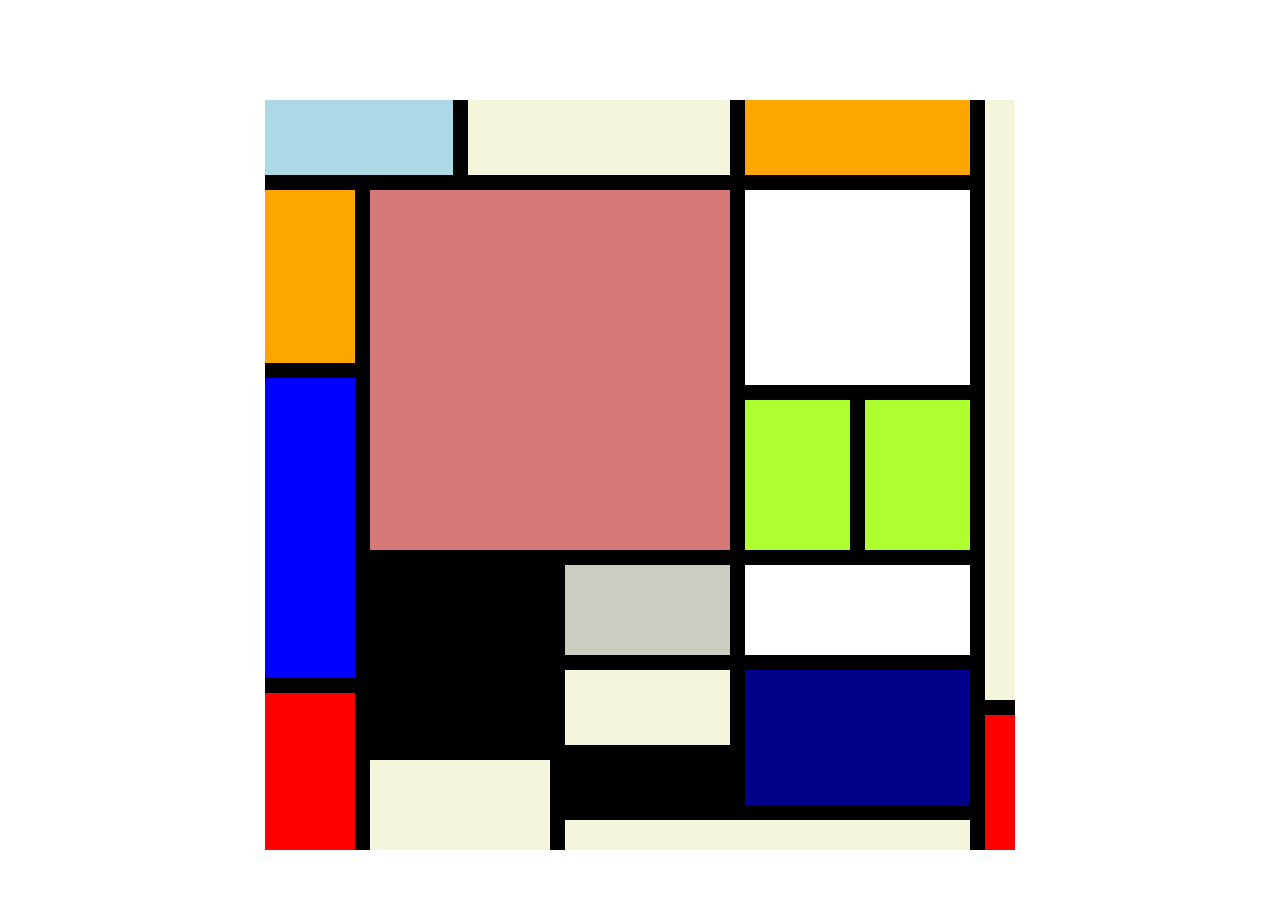
<file: Week_4/index.html>
<!DOCTYPE html>
<html lang="en">
<head>
    <meta charset="UTF-8">
    <meta name="viewport" content="width=device-width, initial-scale=1.0">
    <link rel="stylesheet" href="style.css">
    <title>Document</title>
</head>
<body>
    <div class="container">
        <div></div>
        <div></div>
        <div></div>
        <div></div>
        <div></div>
        <div></div>
        <div></div>
        <div></div>
        <div></div>
        <div></div>
        <div></div>
        <div></div>
        <div></div>
        <div></div>
        <div></div>
        <div></div>
        <div></div>
        <div></div>
        <div></div>
        <div></div>
    </div>
</body>
</html>
</file>
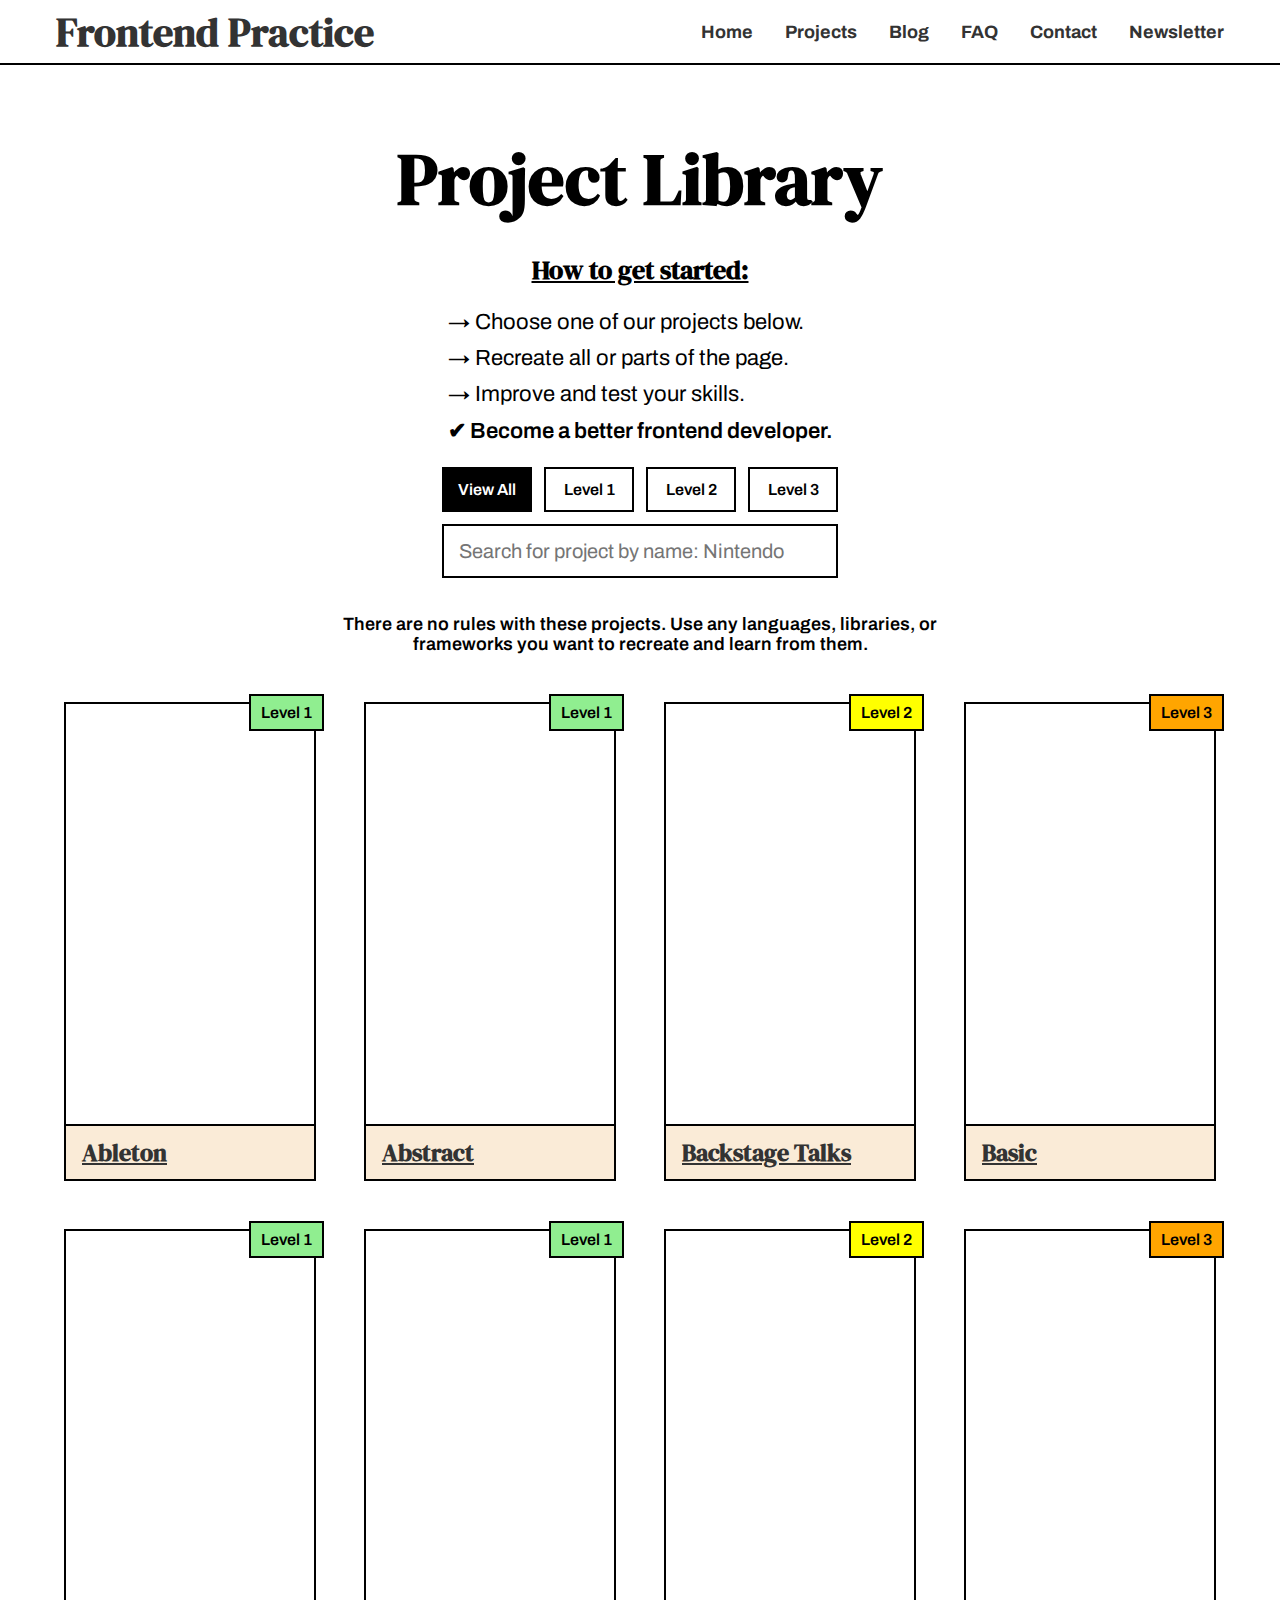
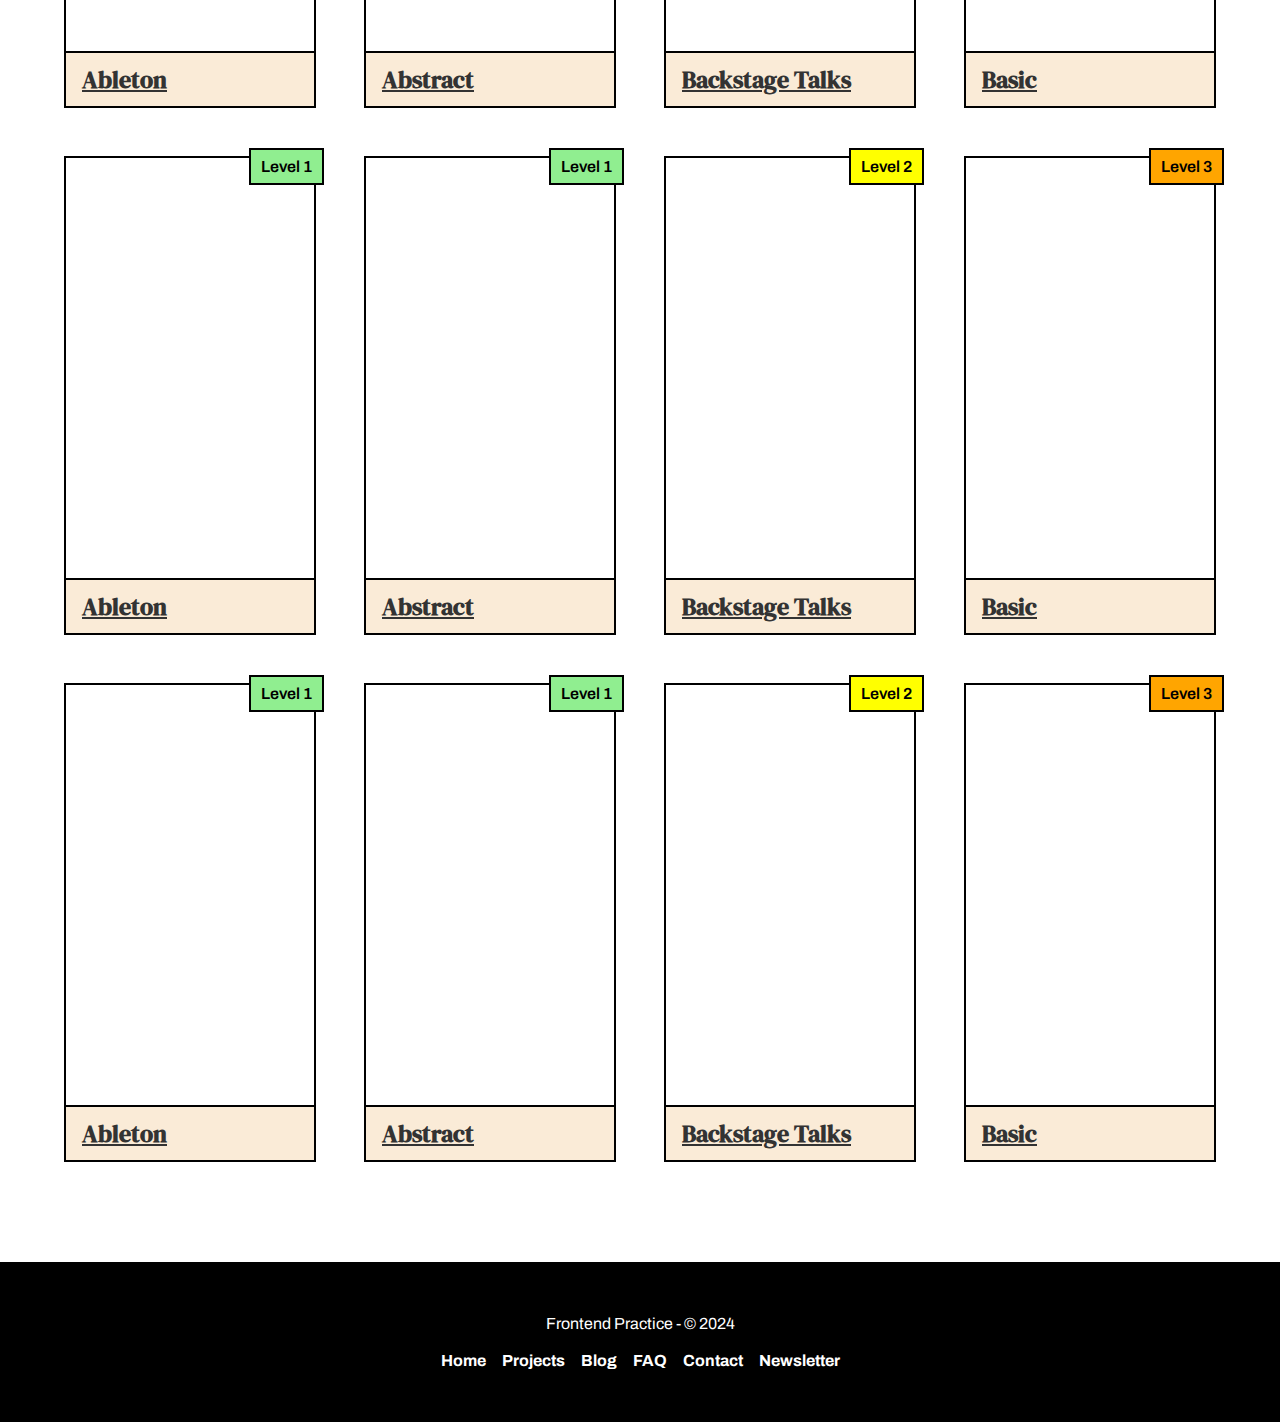
<file: Week_5/index.html>
<!DOCTYPE html>
<html lang="en">
<head>
    <meta charset="UTF-8">
    <meta name="viewport" content="width=device-width, initial-scale=1.0">
    <link rel="stylesheet" href="style.css">
    <title>Document</title>
</head>
<body>
    <header>
        <nav>
            <div class="logo">
                <h1>Frontend Practice</h1>
            </div>
            <ul>
                <li><a href="">Home</a></li>
                <li><a href="">Projects</a></li>
                <li><a href="">Blog</a></li>
                <li><a href="">FAQ</a></li>
                <li><a href="">Contact</a></li>
                <li><a href="">Newsletter</a></li>
            </ul>
        </nav>
    </header>
    <main>
        <section class="main-header">
            <h1>Project Library</h1>
            <div class="main-header-steps">
                <h2>How to get started:</h2>
                <p>→  Choose one of our projects below.</p>
                <p>→  Recreate all or parts of the page.</p>
                <p>→  Improve and test your skills.</p>
                <p>✔   Become a better frontend developer.</p>
            </div>
            <div class="main-header-filter">
                <button>View All</button>
                <button>Level 1</button>
                <button>Level 2</button>
                <button>Level 3</button>
                <input type="text" placeholder="Search for project by name: Nintendo">
            </div>
            <p>There are no rules with these projects. Use any languages, libraries, or frameworks you want to recreate and learn from them.</p>
        </section>
        <div class="main-body">
            <div class="project-card">
                <p class="level-tag" style="background-color: lightgreen;">Level 1</p>
                <div class="project-card-image" style="background-image: url('https://www.frontendpractice.com/_next/image?url=%2Fcard%2FC1-Ableton.jpg&w=640&q=100');">

                </div>
                <div class="project-card-title">
                    <p>Ableton</p>
                </div>
            </div>
            <div class="project-card">
                <p class="level-tag" style="background-color: lightgreen;">Level 1</p>
                <div class="project-card-image" style="background-image: url('https://www.frontendpractice.com/_next/image?url=%2Fcard%2FC2-abstract.png&w=640&q=100');">

                </div>
                <div class="project-card-title">
                    <p>Abstract</p>
                </div>
            </div>
            <div class="project-card">
                <p class="level-tag" style="background-color: yellow;">Level 2</p>
                <div class="project-card-image" style="background-image: url('https://www.frontendpractice.com/_next/image?url=%2Fcard%2FC1-Backstage-Talks.png&w=640&q=100');">

                </div>
                <div class="project-card-title">
                    <p>Backstage Talks</p>
                </div>
            </div>
            <div class="project-card">
                <p class="level-tag" style="background-color: orange;">Level 3</p>
                <div class="project-card-image" style="background-image: url('https://www.frontendpractice.com/_next/image?url=%2Fcard%2FC2-basic.png&w=640&q=100');">

                </div>
                <div class="project-card-title">
                    <p>Basic</p>
                </div>
            </div>
            <div class="project-card">
                <p class="level-tag" style="background-color: lightgreen;">Level 1</p>
                <div class="project-card-image" style="background-image: url('https://www.frontendpractice.com/_next/image?url=%2Fcard%2FC1-Ableton.jpg&w=640&q=100');">

                </div>
                <div class="project-card-title">
                    <p>Ableton</p>
                </div>
            </div>
            <div class="project-card">
                <p class="level-tag" style="background-color: lightgreen;">Level 1</p>
                <div class="project-card-image" style="background-image: url('https://www.frontendpractice.com/_next/image?url=%2Fcard%2FC2-abstract.png&w=640&q=100');">

                </div>
                <div class="project-card-title">
                    <p>Abstract</p>
                </div>
            </div>
            <div class="project-card">
                <p class="level-tag" style="background-color: yellow;">Level 2</p>
                <div class="project-card-image" style="background-image: url('https://www.frontendpractice.com/_next/image?url=%2Fcard%2FC1-Backstage-Talks.png&w=640&q=100');">

                </div>
                <div class="project-card-title">
                    <p>Backstage Talks</p>
                </div>
            </div>
            <div class="project-card">
                <p class="level-tag" style="background-color: orange;">Level 3</p>
                <div class="project-card-image" style="background-image: url('https://www.frontendpractice.com/_next/image?url=%2Fcard%2FC2-basic.png&w=640&q=100');">

                </div>
                <div class="project-card-title">
                    <p>Basic</p>
                </div>
            </div>
            <div class="project-card">
                <p class="level-tag" style="background-color: lightgreen;">Level 1</p>
                <div class="project-card-image" style="background-image: url('https://www.frontendpractice.com/_next/image?url=%2Fcard%2FC1-Ableton.jpg&w=640&q=100');">

                </div>
                <div class="project-card-title">
                    <p>Ableton</p>
                </div>
            </div>
            <div class="project-card">
                <p class="level-tag" style="background-color: lightgreen;">Level 1</p>
                <div class="project-card-image" style="background-image: url('https://www.frontendpractice.com/_next/image?url=%2Fcard%2FC2-abstract.png&w=640&q=100');">

                </div>
                <div class="project-card-title">
                    <p>Abstract</p>
                </div>
            </div>
            <div class="project-card">
                <p class="level-tag" style="background-color: yellow;">Level 2</p>
                <div class="project-card-image" style="background-image: url('https://www.frontendpractice.com/_next/image?url=%2Fcard%2FC1-Backstage-Talks.png&w=640&q=100');">

                </div>
                <div class="project-card-title">
                    <p>Backstage Talks</p>
                </div>
            </div>
            <div class="project-card">
                <p class="level-tag" style="background-color: orange;">Level 3</p>
                <div class="project-card-image" style="background-image: url('https://www.frontendpractice.com/_next/image?url=%2Fcard%2FC2-basic.png&w=640&q=100');">

                </div>
                <div class="project-card-title">
                    <p>Basic</p>
                </div>
            </div>
            <div class="project-card">
                <p class="level-tag" style="background-color: lightgreen;">Level 1</p>
                <div class="project-card-image" style="background-image: url('https://www.frontendpractice.com/_next/image?url=%2Fcard%2FC1-Ableton.jpg&w=640&q=100');">

                </div>
                <div class="project-card-title">
                    <p>Ableton</p>
                </div>
            </div>
            <div class="project-card">
                <p class="level-tag" style="background-color: lightgreen;">Level 1</p>
                <div class="project-card-image" style="background-image: url('https://www.frontendpractice.com/_next/image?url=%2Fcard%2FC2-abstract.png&w=640&q=100');">

                </div>
                <div class="project-card-title">
                    <p>Abstract</p>
                </div>
            </div>
            <div class="project-card">
                <p class="level-tag" style="background-color: yellow;">Level 2</p>
                <div class="project-card-image" style="background-image: url('https://www.frontendpractice.com/_next/image?url=%2Fcard%2FC1-Backstage-Talks.png&w=640&q=100');">

                </div>
                <div class="project-card-title">
                    <p>Backstage Talks</p>
                </div>
            </div>
            <div class="project-card">
                <p class="level-tag" style="background-color: orange;">Level 3</p>
                <div class="project-card-image" style="background-image: url('https://www.frontendpractice.com/_next/image?url=%2Fcard%2FC2-basic.png&w=640&q=100');">

                </div>
                <div class="project-card-title">
                    <p>Basic</p>
                </div>
            </div>
        </div>
    </main>
    <footer>
        <div class="footer-container">
            <h2>Frontend Practice - © 2024</h2>
            <ul>
                <li><a href="">Home</a></li>
                <li><a href="">Projects</a></li>
                <li><a href="">Blog</a></li>
                <li><a href="">FAQ</a></li>
                <li><a href="">Contact</a></li>
                <li><a href="">Newsletter</a></li>
            </ul>
        </div>
    </footer>
</body>
</html>
</file>
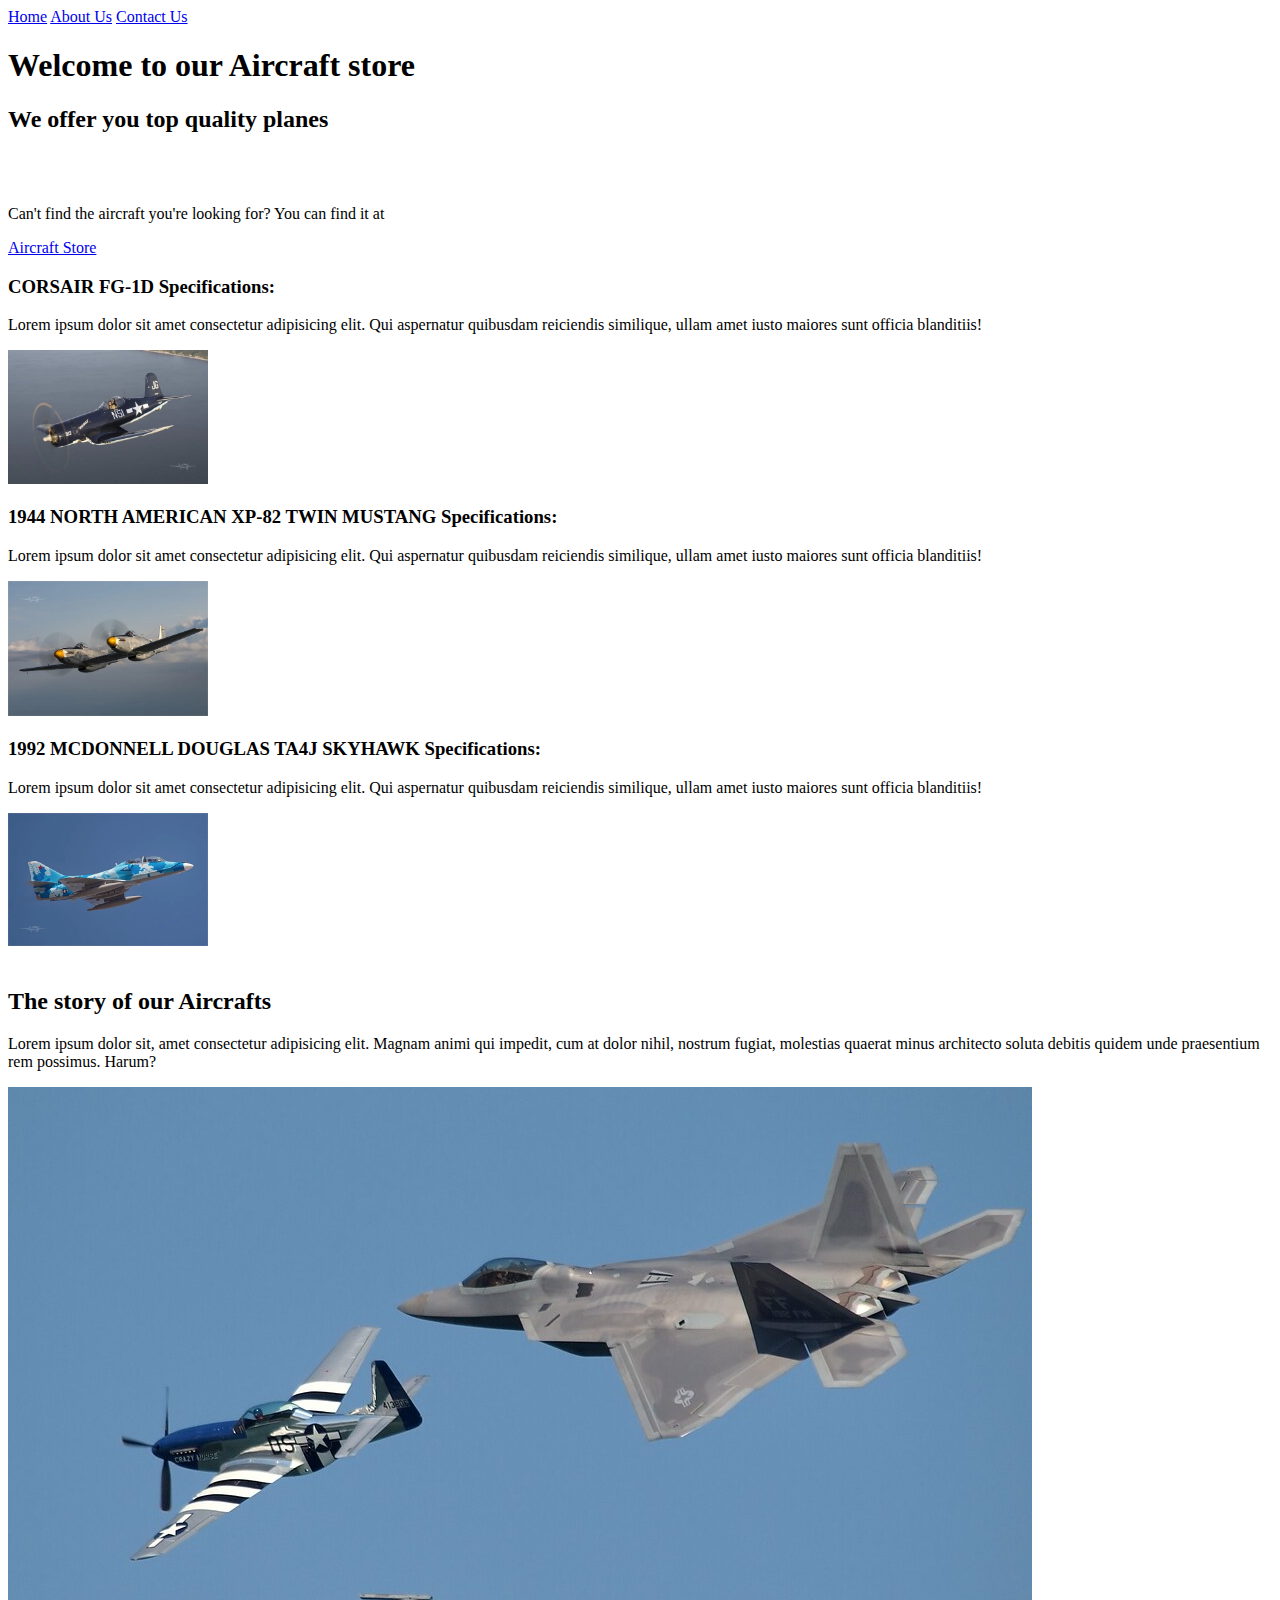
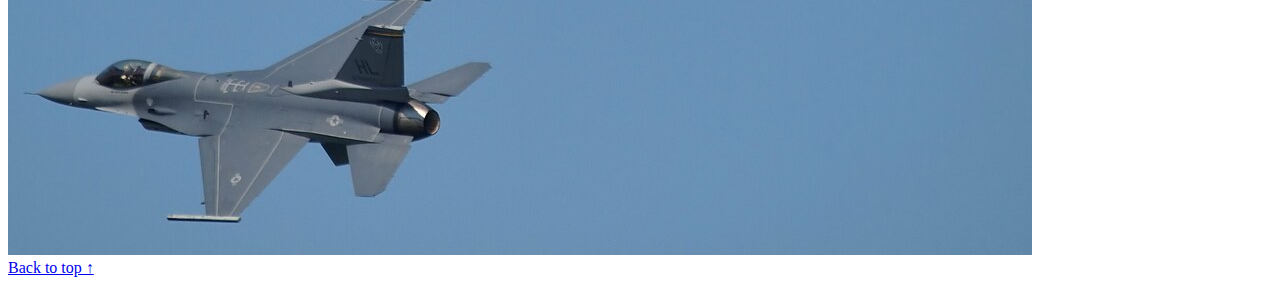
<file: Week_1/Homework2/index.html>
<!DOCTYPE html>
<html lang="en">
<head>
    <meta charset="UTF-8">
    <meta name="viewport" content="width=device-width, initial-scale=1.0">
    <title>Homework 2</title>
</head>
<body>
    <a href="#">Home</a>
    <a href="aboutPage/about.html">About Us</a>
    <a href="contactPage/contact.html">Contact Us</a>

    <h1 id="main-title">Welcome to our Aircraft store</h1>
    <h2>We offer you top quality planes</h2>

    <br> <!--  When i autocomplete the break tag it doesn't put the '/' <br/> -->
    <br>

    <p>Can't find the aircraft you're looking for? You can find it at</p>
    <a href="https://www.platinumfightersales.com/inventory/?/listings/for-sale/aircraft/13?AccountCRMID=7191575&settingscrmid=7191575&dlr=1" target="_blank">Aircraft Store</a>

    <br>

    <h3>CORSAIR FG-1D Specifications:</h3>
    <p>Lorem ipsum dolor sit amet consectetur adipisicing elit. Qui aspernatur quibusdam reiciendis similique, ullam amet iusto maiores sunt officia blanditiis!</p>
    <a target="_blank" href="https://www.platinumfightersales.com/inventory/?/listing/for-sale/237374531/corsair-fg-1d-piston-military-aircraft?dlr=1&accountcrmid=7191575&settingscrmid=7191575">
        <img width="200" src="images/aircraft1.webp" alt="CORSAIR FG-1D image">
    </a>

    <br>

    <h3>1944 NORTH AMERICAN XP-82 TWIN MUSTANG Specifications:</h3>
    <p>Lorem ipsum dolor sit amet consectetur adipisicing elit. Qui aspernatur quibusdam reiciendis similique, ullam amet iusto maiores sunt officia blanditiis!</p>
    <a target="_blank" href="https://www.platinumfightersales.com/inventory/?/listing/for-sale/236934031/1944-north-american-xp-82-twin-mustang-piston-military-aircraft?dlr=1&accountcrmid=7191575&settingscrmid=7191575">
        <img width="200" src="images/aircraft2.webp" alt="1944 NORTH AMERICAN XP-82 TWIN MUSTANG image">
    </a>

    <br>

    <h3>1992 MCDONNELL DOUGLAS TA4J SKYHAWK Specifications:</h3>
    <p>Lorem ipsum dolor sit amet consectetur adipisicing elit. Qui aspernatur quibusdam reiciendis similique, ullam amet iusto maiores sunt officia blanditiis!</p>
    <a target="_blank" href="https://www.platinumfightersales.com/inventory/?/listing/for-sale/211069917/1992-mcdonnell-douglas-ta4j-skyhawk-turbine-military-aircraft?dlr=1&accountcrmid=7191575&settingscrmid=7191575">
        <img width="200" src="images/aircraft3.webp" alt="1992 MCDONNELL DOUGLAS TA4J SKYHAWK image">
    </a>

    <br>
    <br>

    <h2>The story of our Aircrafts</h2>
    <p>Lorem ipsum dolor sit, amet consectetur adipisicing elit. Magnam animi qui impedit, cum at dolor nihil, nostrum fugiat, molestias quaerat minus architecto soluta debitis quidem unde praesentium rem possimus. Harum?</p>


    <img src="images/image-map.jpg" usemap="#image-map">

    <map name="image-map">
        <area target="_blank" alt="F-22" title="F-22" href="https://www.lockheedmartin.com/en-us/products/f-22.html" coords="390,219,450,196,481,173,540,175,580,180,672,167,815,113,832,58,872,56,883,88,902,82,924,78,931,92,907,144,911,153,978,123,1014,125,1005,150,930,191,902,195,908,215,881,228,899,264,853,298,819,298,803,272,678,349,642,356,601,266,570,265,526,254,512,243,416,233" shape="poly">
        <area target="_blank" alt="P-51" title="P-51" href="https://en.wikipedia.org/wiki/North_American_P-51_Mustang" coords="145,367,157,350,231,331,241,320,281,312,341,245,370,240,330,326,340,325,362,316,365,277,373,276,393,296,408,289,418,289,403,312,410,332,364,352,349,370,329,368,301,388,275,389,157,467,125,471,210,383,169,377" shape="poly">
        <area target="_blank" alt="F-16" title="F-16" href="https://www.lockheedmartin.com/en-us/products/f-16.html" coords="23,607,86,590,102,576,133,574,197,587,248,584,387,513,418,513,393,541,395,596,457,575,478,575,428,618,429,629,422,646,401,655,374,705,341,709,337,674,328,678,313,652,302,653,231,726,197,725,193,653,137,643,131,628" shape="poly">
    </map>

    <br>
    <a href="#main-title">Back to top &uarr;</a>
</body>
</html>
</file>
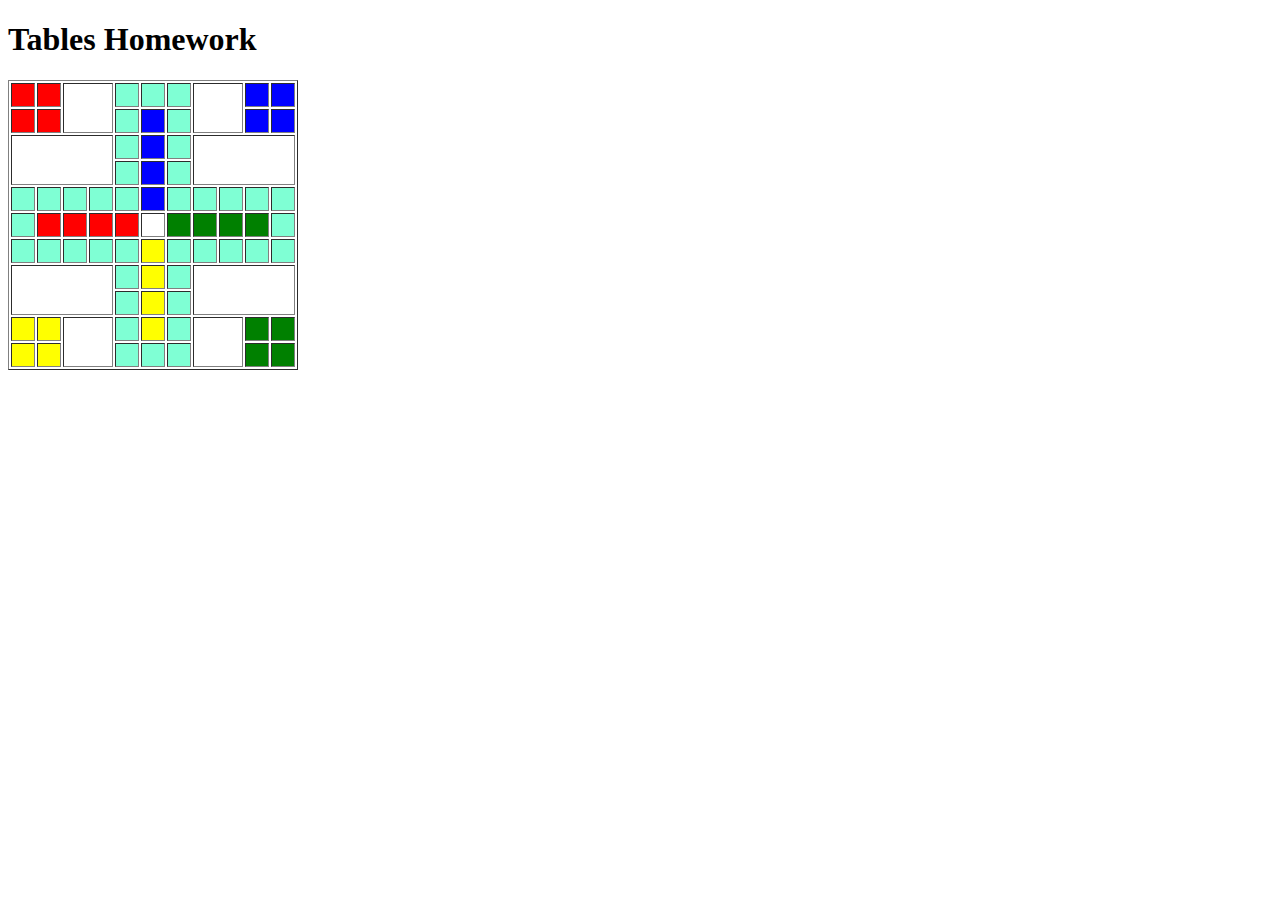
<file: Week_2/Homework1/index.html>
<!DOCTYPE html>
<html lang="en">
<head>
    <meta charset="UTF-8">
    <meta name="viewport" content="width=device-width, initial-scale=1.0">
    <title>Document</title>
    <style>
        td {
            width: 20px;
            height: 20px;
        }
        .red {
            background-color: red;
        }
        .blue {
            background-color: blue;
        }
        .yellow {
            background-color: yellow;
        }
        .green {
            background-color: green;
        }
        .lightBlue {
            background-color: aquamarine;
        }
    </style>
</head>
<body>
    <h1>Tables Homework</h1>
    <table border="1">
        <tbody>
            <tr>
                <td class="red"></td>
                <td class="red"></td>
                <td rowspan="2" colspan="2"></td>
                <td class="lightBlue"></td>
                <td class="lightBlue"></td>
                <td class="lightBlue"></td>
                <td rowspan="2" colspan="2"></td>
                <td class="blue"></td>
                <td class="blue"></td>
            </tr>
            <tr>
                <td class="red"></td>
                <td class="red"></td>
                <td class="lightBlue" ></td>
                <td class="blue"></td>
                <td class="lightBlue"></td>
                <td class="blue"></td>
                <td class="blue"></td>
            </tr>
            <tr>
                <td rowspan="2" colspan="4"></td>
                <td class="lightBlue"></td>
                <td class="blue"></td>
                <td class="lightBlue"></td>
                <td rowspan="2" colspan="4"></td>
            </tr>
            <tr>
                <td class="lightBlue"></td>
                <td class="blue"></td>
                <td class="lightBlue"></td>
            </tr>
            <tr>
                <td class="lightBlue"></td>
                <td class="lightBlue"></td>
                <td class="lightBlue"></td>
                <td class="lightBlue"></td>
                <td class="lightBlue"></td>
                <td class="blue"></td>
                <td class="lightBlue"></td>
                <td class="lightBlue"></td>
                <td class="lightBlue"></td>
                <td class="lightBlue"></td>
                <td class="lightBlue"></td>
            </tr>
            <tr>
                <td class="lightBlue"></td>
                <td class="red"></td>
                <td class="red"></td>
                <td class="red"></td>
                <td class="red"></td>
                <td></td>
                <td class="green"></td>
                <td class="green"></td>
                <td class="green"></td>
                <td class="green"></td>
                <td class="lightBlue"></td>
            </tr>
            <tr>
                <td class="lightBlue"></td>
                <td class="lightBlue"></td>
                <td class="lightBlue"></td>
                <td class="lightBlue"></td>
                <td class="lightBlue"></td>
                <td class="yellow"></td>
                <td class="lightBlue"></td>
                <td class="lightBlue"></td>
                <td class="lightBlue"></td>
                <td class="lightBlue"></td>
                <td class="lightBlue"></td>
            </tr>
            <tr>
                <td colspan="4" rowspan="2"></td>
                <td class="lightBlue"></td>
                <td class="yellow"></td>
                <td class="lightBlue"></td>
                <td colspan="4" rowspan="2"></td>
            </tr>
            <tr>
                <td class="lightBlue"></td>
                <td class="yellow"></td>
                <td class="lightBlue"></td>
            </tr>
            <tr>
                <td class="yellow"></td>
                <td class="yellow"></td>
                <td colspan="2" rowspan="2"></td>
                <td class="lightBlue"></td>
                <td class="yellow"></td>
                <td class="lightBlue"></td>
                <td colspan="2" rowspan="2"></td>
                <td class="green"></td>
                <td class="green"></td>
            </tr>
            <tr>
                <td class="yellow"></td>
                <td class="yellow"></td>
                <td class="lightBlue"></td>
                <td class="lightBlue"></td>
                <td class="lightBlue"></td>
                <td class="green"></td>
                <td class="green"></td>
            </tr>
        </tbody>
    </table>
</body>
</html>
</file>
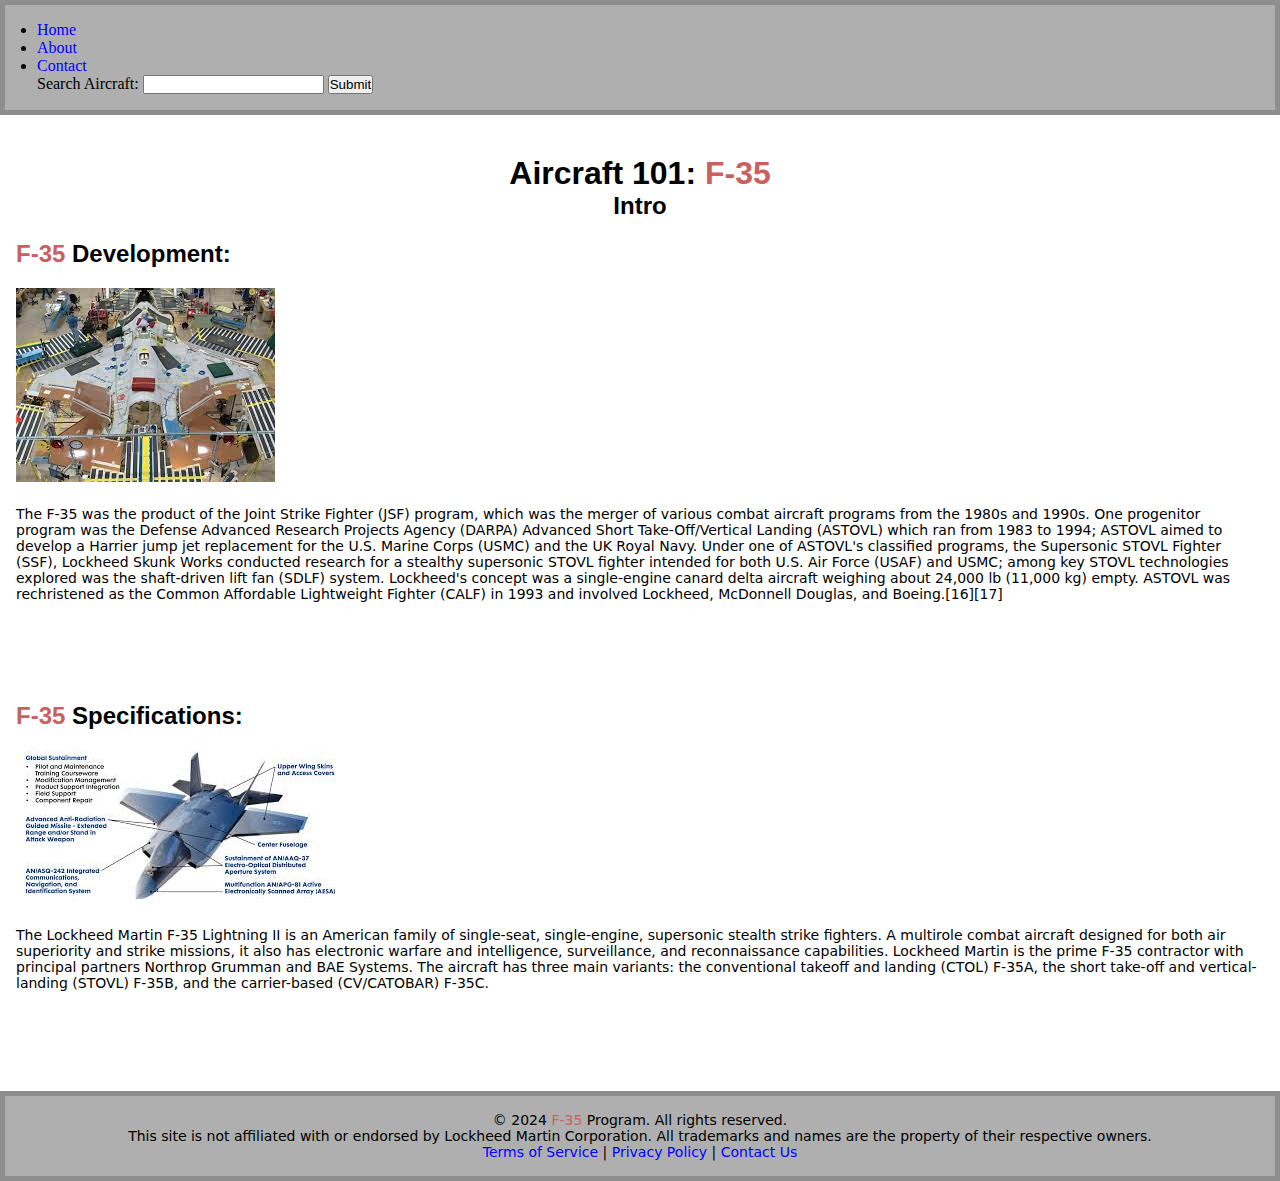
<file: Week_3/Homework1/index.html>
<!DOCTYPE html>
<html lang="en">
<head>
    <meta charset="UTF-8">
    <meta name="viewport" content="width=device-width, initial-scale=1.0">
    <link rel="stylesheet" href="style.css">
    <title>Homework 1 - Week 3</title>
</head>
<body>
    <header>
        <nav>
            <ul>
                <li><a href="#">Home</a></li>
                <li><a href="./about.html">About</a></li>
                <li><a href="./contact.html">Contact</a></li>
            </ul>
        </nav>
        <div class="search-input">
            <label for="aircraft-search">Search Aircraft: </label>
            <input type="text" name="aircraft-search" id="aircraft-search">
            <button>Submit</button>
        </div>
    </header>
    <main>
        <div class="home-header">
            <h1>Aircraft 101: <span class="f-35-color">F-35</span></h1>
        <h2>Intro</h2>
        </div>
        <section class="aircraft-development">
            <h2><span class="f-35-color">F-35</span> Development:</h2>
            <a target="_blank" href="https://en.wikipedia.org/wiki/Lockheed_Martin_F-35_Lightning_II#Development">
                <img src="./assets/f35-development.jpg" alt="f-35 image">
            </a>
            <p>The F-35 was the product of the Joint Strike Fighter (JSF) program, which was the merger of various combat aircraft programs from the 1980s and 1990s. One progenitor program was the Defense Advanced Research Projects Agency (DARPA) Advanced Short Take-Off/Vertical Landing (ASTOVL) which ran from 1983 to 1994; ASTOVL aimed to develop a Harrier jump jet replacement for the U.S. Marine Corps (USMC) and the UK Royal Navy. Under one of ASTOVL's classified programs, the Supersonic STOVL Fighter (SSF), Lockheed Skunk Works conducted research for a stealthy supersonic STOVL fighter intended for both U.S. Air Force (USAF) and USMC; among key STOVL technologies explored was the shaft-driven lift fan (SDLF) system. Lockheed's concept was a single-engine canard delta aircraft weighing about 24,000 lb (11,000 kg) empty. ASTOVL was rechristened as the Common Affordable Lightweight Fighter (CALF) in 1993 and involved Lockheed, McDonnell Douglas, and Boeing.[16][17]</p>
        </section>
        <section class="aircraft-specs">
            <h2><span class="f-35-color">F-35</span> Specifications:</h2>
            <a target="_blank" href="https://en.wikipedia.org/wiki/Lockheed_Martin_F-35_Lightning_II#Specifications_(F-35A)">
                <img src="./assets/f35-specs.jpg" alt="f-35 image">
            </a>
            <p>The Lockheed Martin F-35 Lightning II is an American family of single-seat, single-engine, supersonic stealth strike fighters. A multirole combat aircraft designed for both air superiority and strike missions, it also has electronic warfare and intelligence, surveillance, and reconnaissance capabilities. Lockheed Martin is the prime F-35 contractor with principal partners Northrop Grumman and BAE Systems. The aircraft has three main variants: the conventional takeoff and landing (CTOL) F-35A, the short take-off and vertical-landing (STOVL) F-35B, and the carrier-based (CV/CATOBAR) F-35C.</p>
        </section>
    </main>
    <footer>
        <p>© 2024 <span class="f-35-color">F-35</span> Program. All rights reserved.</p>
        <p>
          This site is not affiliated with or endorsed by Lockheed Martin Corporation. All trademarks and names are the property of their respective owners.
        </p>
        <p>
          <a href="#">Terms of Service</a> | 
          <a href="#">Privacy Policy</a> | 
          <a href="/contact">Contact Us</a>
        </p>
    </footer>
</body>
</html>
</file>
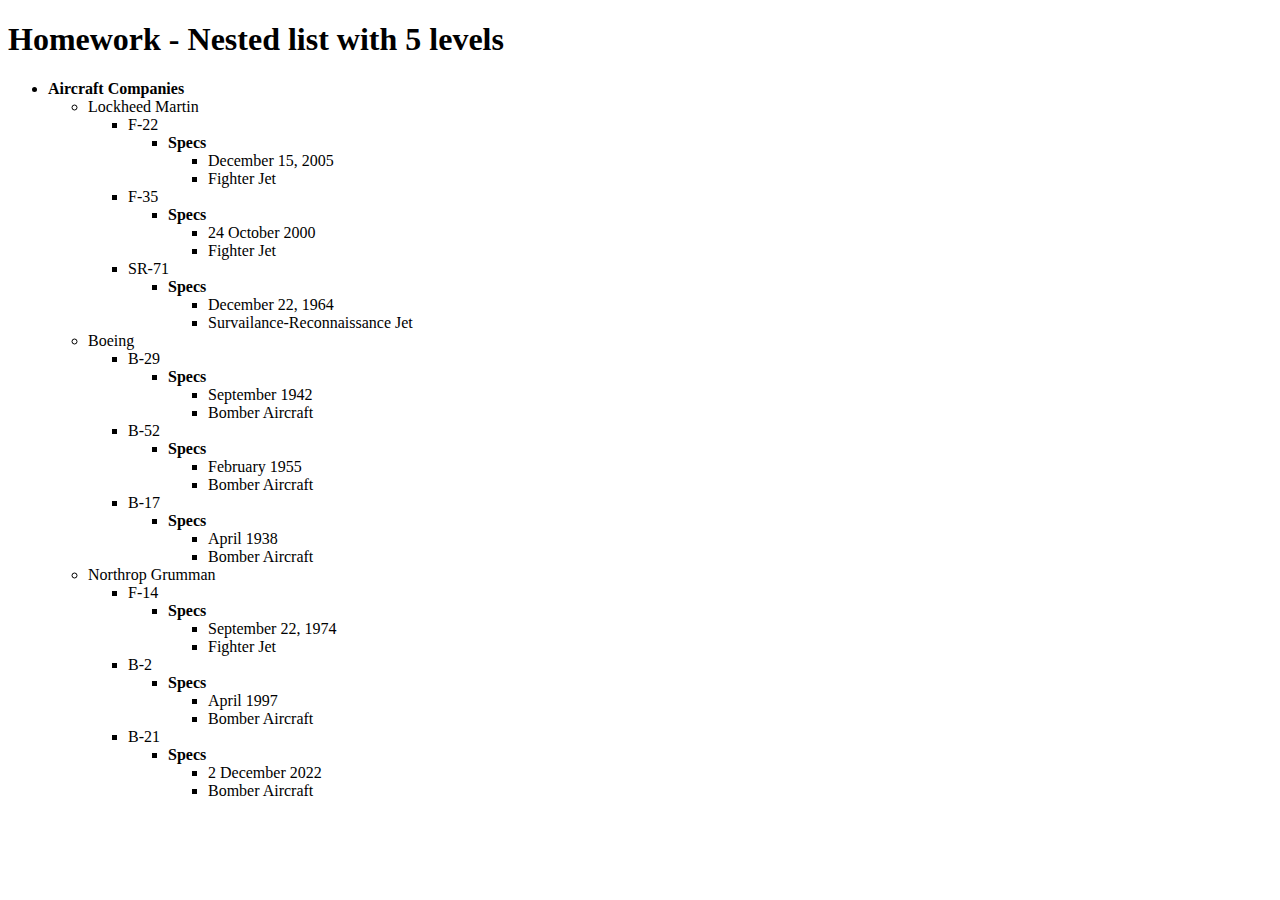
<file: Week_1/homework1-updated.html>
<!DOCTYPE html>
<html lang="en">
<head>
    <meta charset="UTF-8">
    <meta name="viewport" content="width=device-width, initial-scale=1.0">
    <title>Day 2</title>
</head>
<body>
    <h1>Homework - Nested list with 5 levels</h1>

    <ul>
        <li><b>Aircraft Companies</b>
            <ul>
                <li>Lockheed Martin
                    <ul>
                        <li>F-22
                            <ul>
                                <li><b>Specs</b>
                                    <ul>
                                        <li>December 15, 2005</li>
                                        <li>Fighter Jet</li>
                                    </ul>
                                </li>
                            </ul>
                        </li>
                        
                        <li>F-35
                            <ul>
                                <li><b>Specs</b>
                                    <ul>
                                        <li>24 October 2000</li>
                                        <li>Fighter Jet</li>
                                    </ul>
                                </li>
                            </ul>
                        </li>
                        
                        <li>SR-71
                            <ul>
                                <li><b>Specs</b>
                                    <ul>
                                        <li>December 22, 1964</li>
                                        <li>Survailance-Reconnaissance Jet</li>
                                    </ul>
                                </li>
                            </ul>
                        </li>
                        
                    </ul>
                </li>
                
                <li>Boeing
                    <ul>
                        <li>B-29
                            <ul>
                                <li><b>Specs</b>
                                    <ul>
                                        <li>September 1942</li>
                                        <li>Bomber Aircraft</li>
                                    </ul>
                                </li>
                            </ul>
                        </li>
                        
                        <li>B-52
                            <ul>
                                <li><b>Specs</b>
                                    <ul>
                                        <li>February 1955</li>
                                        <li>Bomber Aircraft</li>
                                    </ul>
                                </li>
                            </ul>
                        </li>
                        
                        <li>B-17
                            <ul>
                                <li><b>Specs</b>
                                    <ul>
                                        <li>April 1938</li>
                                        <li>Bomber Aircraft</li>
                                    </ul>
                                </li>
                            </ul>
                        </li>
                        
                    </ul>
                </li>
                
                <li>Northrop Grumman
                    <ul>
                        <li>F-14
                            <ul>
                                <li><b>Specs</b>
                                    <ul>
                                        <li>September 22, 1974</li>
                                        <li>Fighter Jet</li>
                                    </ul>
                                </li>   
                            </ul>
                        </li>
                        
                        <li>B-2
                            <ul>
                                <li><b>Specs</b>
                                    <ul>
                                        <li>April 1997</li>
                                        <li>Bomber Aircraft</li>
                                    </ul>
                                </li>
                            </ul>
                        </li>
                        
                        <li>B-21
                            <ul>
                                <li><b>Specs</b>
                                    <ul>
                                        <li>2 December 2022</li>
                                        <li>Bomber Aircraft</li>
                                    </ul>
                                </li>
                            </ul>
                        </li>
                        
                    </ul>
                </li>
                
            </ul>
        </li>
        
    </ul>
</body>
</html>
</file>
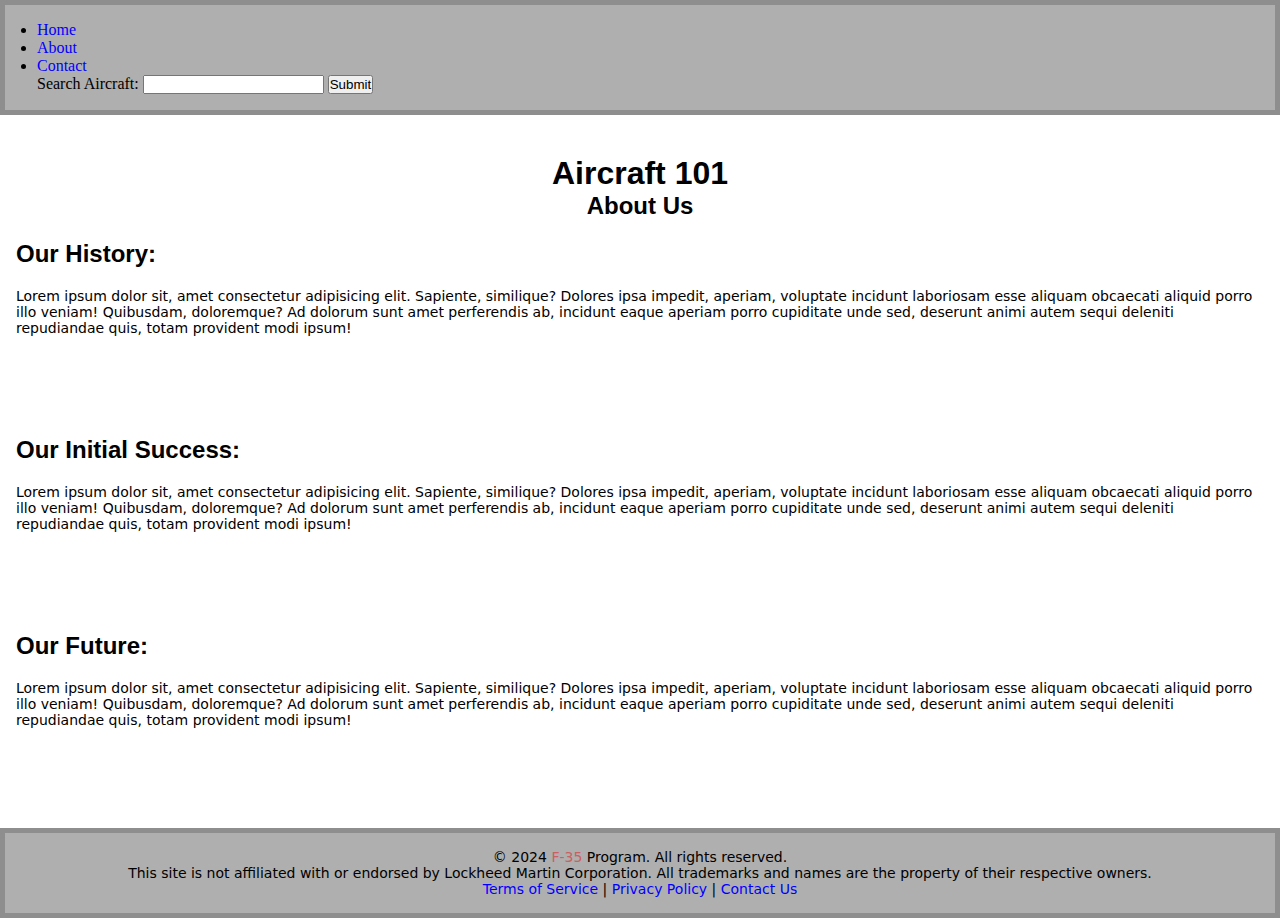
<file: Week_3/Homework1/about.html>
<!DOCTYPE html>
<html lang="en">
<head>
    <meta charset="UTF-8">
    <meta name="viewport" content="width=device-width, initial-scale=1.0">
    <link rel="stylesheet" href="style.css">
    <title>About</title>
</head>
<body>
    <header>
        <nav>
            <ul>
                <li><a href="./index.html">Home</a></li>
                <li><a href="#">About</a></li>
                <li><a href="./contact.html">Contact</a></li>
            </ul>
        </nav>
        <div class="search-input">
            <label for="aircraft-search">Search Aircraft: </label>
            <input type="text" name="aircraft-search" id="aircraft-search">
            <button>Submit</button>
        </div>
    </header>
    <main>
        <div class="home-header">
            <h1>Aircraft 101</h1>
            <h2>About Us</h2>
        </div>
        <section>
            <h2>Our History:</h2>
            <p>Lorem ipsum dolor sit, amet consectetur adipisicing elit. Sapiente, similique? Dolores ipsa impedit, aperiam, voluptate incidunt laboriosam esse aliquam obcaecati aliquid porro illo veniam! Quibusdam, doloremque? Ad dolorum sunt amet perferendis ab, incidunt eaque aperiam porro cupiditate unde sed, deserunt animi autem sequi deleniti repudiandae quis, totam provident modi ipsum!</p>
        </section>
        <section>
            <h2>Our Initial Success:</h2>
            <p>Lorem ipsum dolor sit, amet consectetur adipisicing elit. Sapiente, similique? Dolores ipsa impedit, aperiam, voluptate incidunt laboriosam esse aliquam obcaecati aliquid porro illo veniam! Quibusdam, doloremque? Ad dolorum sunt amet perferendis ab, incidunt eaque aperiam porro cupiditate unde sed, deserunt animi autem sequi deleniti repudiandae quis, totam provident modi ipsum!</p>
        </section>
        <section>
            <h2>Our Future:</h2>
            <p>Lorem ipsum dolor sit, amet consectetur adipisicing elit. Sapiente, similique? Dolores ipsa impedit, aperiam, voluptate incidunt laboriosam esse aliquam obcaecati aliquid porro illo veniam! Quibusdam, doloremque? Ad dolorum sunt amet perferendis ab, incidunt eaque aperiam porro cupiditate unde sed, deserunt animi autem sequi deleniti repudiandae quis, totam provident modi ipsum!</p>
        </section>
    </main>
    <footer>
        <p>© 2024 <span class="f-35-color">F-35</span> Program. All rights reserved.</p>
        <p>
          This site is not affiliated with or endorsed by Lockheed Martin Corporation. All trademarks and names are the property of their respective owners.
        </p>
        <p>
          <a href="#">Terms of Service</a> | 
          <a href="#">Privacy Policy</a> | 
          <a href="/contact">Contact Us</a>
        </p>
    </footer>
</body>
</html>
</file>
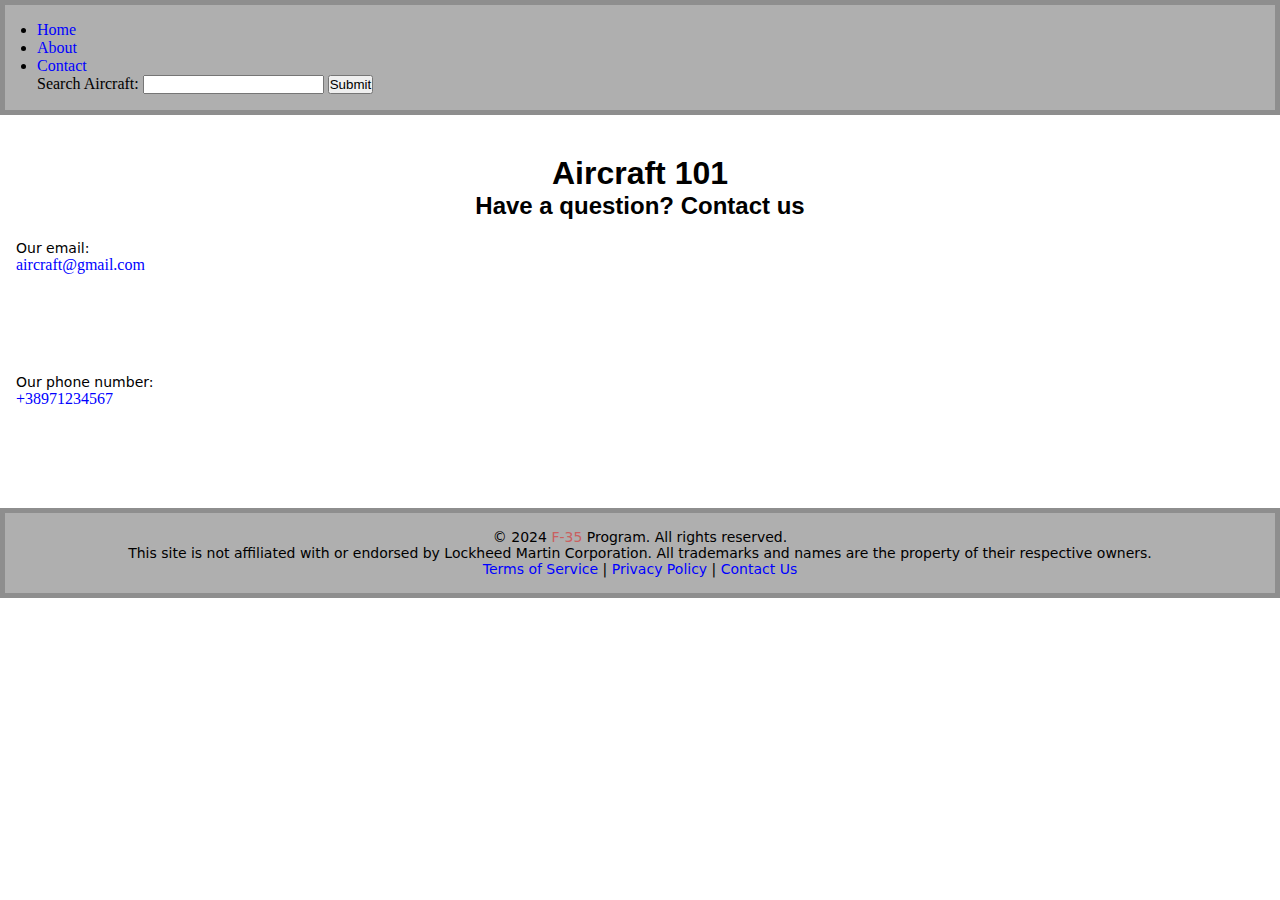
<file: Week_3/Homework1/contact.html>
<!DOCTYPE html>
<html lang="en">
<head>
    <meta charset="UTF-8">
    <meta name="viewport" content="width=device-width, initial-scale=1.0">
    <link rel="stylesheet" href="style.css">
    <title>Contact</title>
</head>
<body>
    <header>
        <nav>
            <ul>
                <li><a href="./index.html">Home</a></li>
                <li><a href="./about.html">About</a></li>
                <li><a href="#">Contact</a></li>
            </ul>
        </nav>
        <div class="search-input">
            <label for="aircraft-search">Search Aircraft: </label>
            <input type="text" name="aircraft-search" id="aircraft-search">
            <button>Submit</button>
        </div>
    </header>
    <main>
        <div class="home-header">
            <h1>Aircraft 101</h1>
            <h2>Have a question? Contact us</h2>
        </div>
        <section>
            <p>Our email:</p>
            <a href="mailto:aircraft@gmail.com">aircraft@gmail.com</a>
        </section>
        <section>
            <p>Our phone number:</p>
            <a href="tel:+38971234567">+38971234567</a>
        </section>
    </main>
    <footer>
        <p>© 2024 <span class="f-35-color">F-35</span> Program. All rights reserved.</p>
        <p>
          This site is not affiliated with or endorsed by Lockheed Martin Corporation. All trademarks and names are the property of their respective owners.
        </p>
        <p>
          <a href="#">Terms of Service</a> | 
          <a href="#">Privacy Policy</a> | 
          <a href="#">Contact Us</a>
        </p>
    </footer>
</body>
</html>
</file>
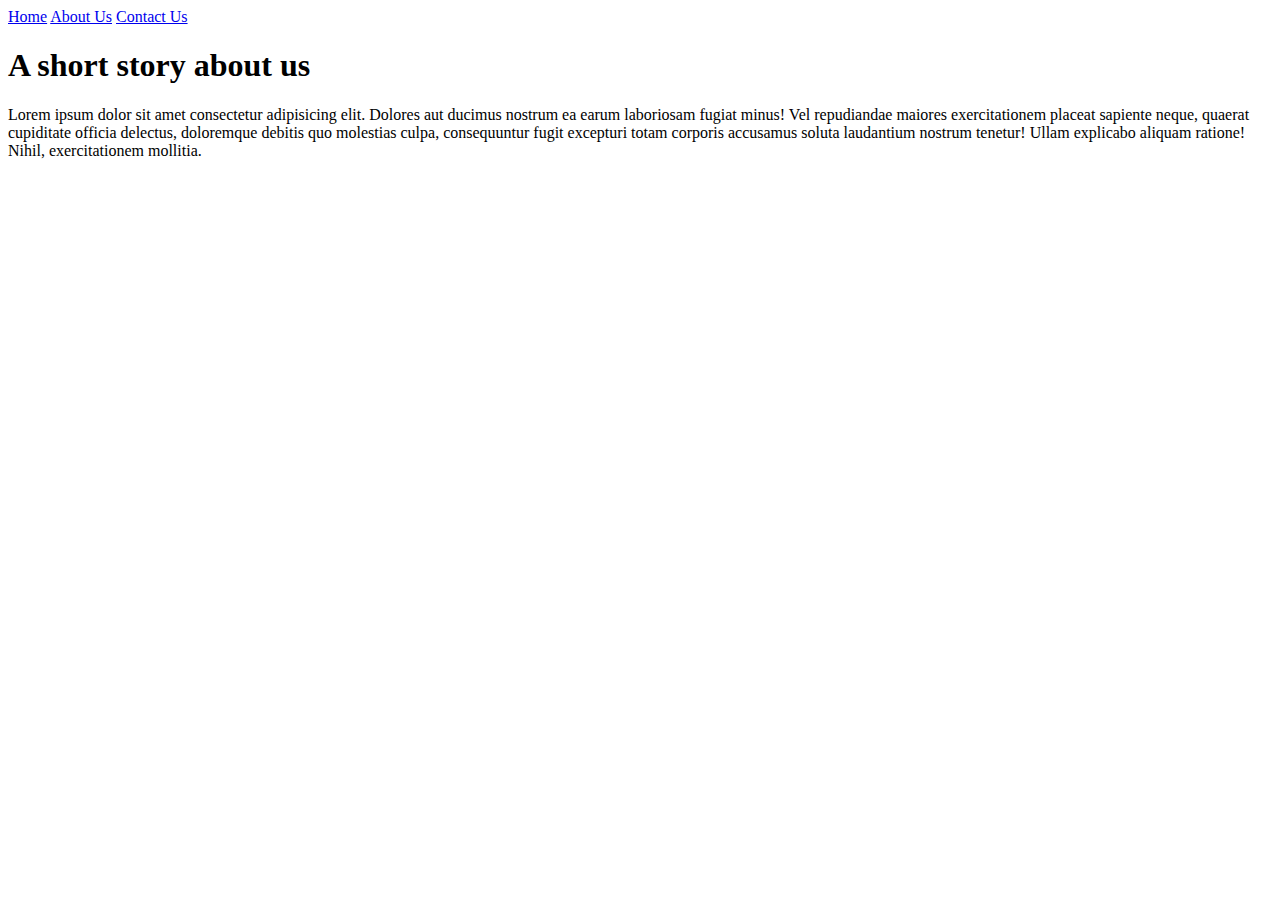
<file: Week_1/Homework2/aboutPage/about.html>
<!DOCTYPE html>
<html lang="en">
<head>
    <meta charset="UTF-8">
    <meta name="viewport" content="width=device-width, initial-scale=1.0">
    <title>About Us</title>
</head>
<body>
    <a href="../index.html">Home</a>
    <a href="#">About Us</a>
    <a href="../contactPage/contact.html">Contact Us</a>

    <h1>A short story about us</h1>
    <p>Lorem ipsum dolor sit amet consectetur adipisicing elit. Dolores aut ducimus nostrum ea earum laboriosam fugiat minus! Vel repudiandae maiores exercitationem placeat sapiente neque, quaerat cupiditate officia delectus, doloremque debitis quo molestias culpa, consequuntur fugit excepturi totam corporis accusamus soluta laudantium nostrum tenetur! Ullam explicabo aliquam ratione! Nihil, exercitationem mollitia.</p>
</body>
</html>
</file>
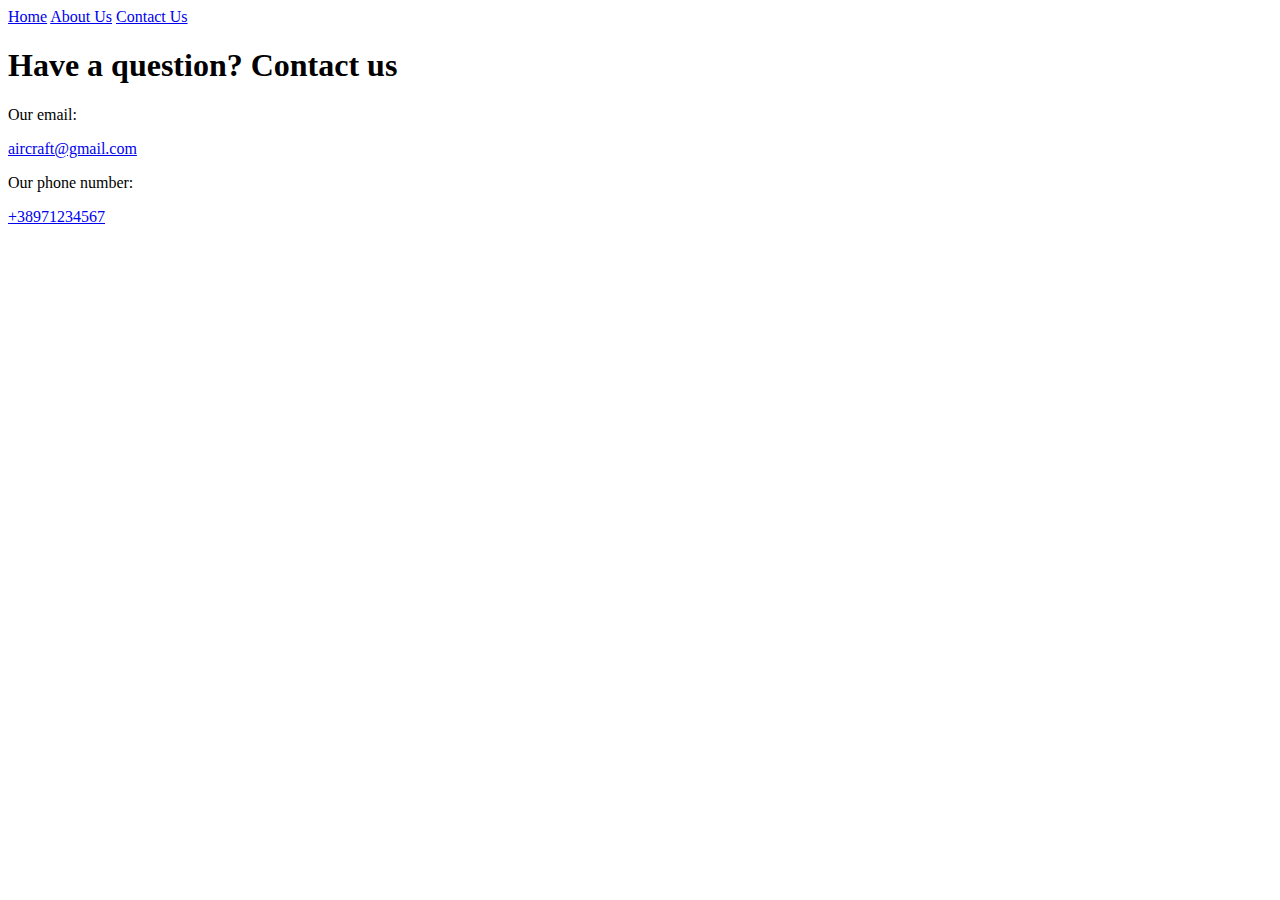
<file: Week_1/Homework2/contactPage/contact.html>
<!DOCTYPE html>
<html lang="en">
<head>
    <meta charset="UTF-8">
    <meta name="viewport" content="width=device-width, initial-scale=1.0">
    <title>Contact Us</title>
</head>
<body>
    <a href="../index.html">Home</a>
    <a href="../aboutPage/about.html">About Us</a>
    <a href="#">Contact Us</a>

    <h1>Have a question? Contact us</h1>

    <p>Our email:</p>
    <a href="mailto:aircraft@gmail.com">aircraft@gmail.com</a>

    <br>

    <p>Our phone number:</p>
    <a href="tel:+38971234567">+38971234567</a>
</body>
</html>
</file>
<file: Week_4/style.css>
.container {
    margin: 0 auto;
    margin-top: 100px;
    background-color: black;
    width: 750px;
    height: 750px;
    position: relative;
}

.container div {
    position: absolute;
}

.container div:first-of-type {
    background-color: lightblue;
    width: 25%;
    left: 0;
    top: 0;
    height: 10%;
}
.container div:nth-of-type(2) {
    background-color: beige;
    width: 35%;
    height: 10%;
    top: 0;
    left: 27%;
}
.container div:nth-of-type(3) {
    background-color: orange;
    width: 30%;
    height: 10%;
    top: 0;
    left: 64%;
}
.container div:nth-of-type(4    ) {
    background-color: orange;
    width: 12%;
    height: 23%;
    top: 12%;
    left: 0;
}
.container div:nth-of-type(5) {
    background-color: blue;
    width: 12%;
    height: 40%;
    top: 37%;
    left: 0;
}
.container div:nth-of-type(6) {
    background-color: red;
    width: 12%;
    height: 21%;
    bottom: 0;
    left: 0;
}
.container div:nth-of-type(7) {
    background-color: rgb(212, 120, 120);
    width: 48%;
    height: 48%;
    top: 12%;
    left: 14%;
}
.container div:nth-of-type(8) {
    background-color: rgb(204, 204, 193);

    width: 22%;
    height: 12%;
    top: 62%;
    left: 40%;
}
.container div:nth-of-type(9) {
    background-color: beige;
    width: 22%;
    height: 10%;
    top: 76%;
    left: 40%;
}
.container div:nth-of-type(10) {
    background-color: beige;
    width: 24%;
    height: 12%;
    bottom: 0;
    left: 14%;
}
.container div:nth-of-type(11) {
    background-color: beige;
    width: 54%;
    height: 4%;
    bottom: 0;
    left: 40%;
}
.container div:nth-of-type(12) {
    background-color: darkblue;
    width: 30%;
    height: 18%;
    bottom: 6%;
    left: 64%;
}
.container div:nth-of-type(13) {
    background-color: white;
    width: 30%;
    height: 12%;
    bottom: 26%;
    left: 64%;
}
.container div:nth-of-type(14) {
    background-color: white;
    width: 30%;
    height: 26%;
    top: 12%;
    left: 64%;
}
.container div:nth-of-type(15) {
    background-color: greenyellow;
    width: 14%;
    height: 20%;
    top: 40%;
    left: 64%;
}
.container div:nth-of-type(16) {
    background-color: greenyellow;
    width: 14%;
    height: 20%;
    top: 40%;
    left: 80%;
}
.container div:nth-of-type(17) {
    background-color: beige;
    width: 4%;
    height: 80%;
    top: 0;
    right: 0;
}
.container div:nth-of-type(18) {
    background-color: red;
    width: 4%;
    height: 18%;
    bottom: 0;
    right: 0;
}
</file>
<file: Week_5/style.css>
@import url('https://fonts.googleapis.com/css2?family=Archivo:ital,wght@0,100..900;1,100..900&family=DM+Serif+Display:ital@0;1&display=swap');

* {
    box-sizing: border-box;
    padding: 0;
    margin: 0;
}

header {
    height: 65px;
    border-bottom: 2px solid black;
    position: sticky;
    top: 0;
    width: 100%;
    background-color: white;
    z-index: 2;
}

header nav {
    display: flex;
    max-width: 1200px;
    justify-content: space-between;
    margin: 0 auto;
    align-items: center;
    padding: 0 16px;
    height: 100%;
}

ul {
    display: flex;
    gap: 32px;
    list-style: none;
}

ul li a {
    text-decoration: none;
    font-family: 'Archivo';
    font-weight: 700;
    font-size: 18px;
    color: #333;
}

ul li a:hover {
    text-decoration: underline;
}

.logo {
    font-family: "DM Serif Display";
    font-size: 20px;
    color: #333;
}

main {
    width: min(1560px, 90%);
    margin: 0 auto;
    margin-top: 64px;
}

.main-header {
    display: flex;
    flex-direction: column;
    align-items: center;
    gap: 24px;
    max-width: 600px;
    margin: 0 auto;
}

.main-header h1 {
    font-size: 72px;
    font-family: "DM Serif Display";
}

.main-header-steps {
    display: flex;
    flex-direction: column;
    gap: 12px;
}

.main-header-steps h2 {
    font-size: 26px;
    font-family: "DM Serif Display";
    text-decoration: underline;
    text-align: center;
    margin-bottom: 10px;
}

.main-header-steps p {
    font-size: 22px;
    font-family: 'Archivo';
}

.main-header-steps p:last-of-type {
    font-weight: 600;
}

.main-header-filter {
    display: grid;
    grid-template-columns: 1fr 1fr 1fr 1fr;
    gap: 12px;
}

.main-header-filter button {
    padding: 12px 14px;
    border: 2px solid black;
    background-color: white;
    font-size: 16px;
    font-family: "Archivo";
    font-weight: 600;
    outline: none;
    cursor: pointer;

}

.main-header-filter button:first-of-type {
    background-color: black;
    color: white;
}
.main-header-filter button:nth-of-type(2):hover {
    background-color: lightgreen;
}
.main-header-filter button:nth-of-type(3):hover {
    background-color: yellow;
}
.main-header-filter button:nth-of-type(4):hover {
    background-color: orange;
}

.main-header-filter input {
    grid-column: 1 / 5;
    outline: none;
    border: 2px solid black;
    font-family: "Archivo";
    padding: 14px 15px;
    font-size: 20px;
}

.main-header > p {
    font-size: 18px;
    font-family: 'Archivo';
    font-weight: 600;
    margin-top: 12px;
    text-align: center;
}

.main-body {
    display: grid;
    grid-template-columns: 1fr 1fr 1fr 1fr;
    gap: 48px;
    width: 100%;
    margin-top: 48px;
    margin-bottom: 100px;
}

.project-card {
    border: 2px solid black;
    display: flex;
    flex-direction: column;
    height: 100%;
    position: relative;
    transition: transform 0.2s ;
}

.project-card:hover {
    transform: translateY(-10px);
}

.level-tag {
    position: absolute;
    right: -10px;
    top: -10px;
    border: 2px solid black;
    font-family: "Archivo";
    font-size: 16px;
    font-weight: 600;
    padding: 8px 10px;
}

.project-card-image {
    background-image: url('https://www.frontendpractice.com/_next/image?url=%2Fcard%2FC1-Ableton.jpg&w=640&q=100');
    max-height: 420px;
    height: 420px;
    background-repeat: no-repeat;
    background-position: top;
    background-size: cover;
    cursor: pointer;
}


.project-card-title {
    padding: 10px 0;
    padding-left: 16px;
    font-size: 24px;
    font-family: "DM Serif Display";
    font-weight: 600;
    text-decoration: underline;
    background-color: #faebd7;
    color: #333;
    border-top: 2px solid black;
}

@media (max-width: 1200px) {
    .main-body {
        grid-template-columns: 1fr 1fr 1fr;
    }
}
@media (max-width: 1024px) {
    .main-body {
        grid-template-columns: 1fr 1fr;
    }
}
@media (max-width: 764px) {
    header {
        height: 80px;
    }
    header nav ul {
        flex-wrap: wrap;
        gap: 12px;
    }
    header nav ul li a {
        font-size: 12px;
    }
    .main-body {
        grid-template-columns: 1fr;
    }
}

footer {
    height: 160px;
    width: 100%;
    background-color: black;
    display: flex;
    align-items: center;
    justify-content: center;
}

.footer-container {
    display: flex;
    flex-direction: column;
    gap: 20px;
    color: white;
    max-width: 400px;
    align-items: center;
}

.footer-container h2 {
    font-family: "Archivo";
    font-weight: 400;
    font-size: 16px;
}

.footer-container ul {
    gap: 16px;
}

.footer-container ul li a {
    font-size: 16px;
    color: white;
}
</file>
<file: Week_3/Homework1/style.css>
* {
    margin: 0;
    padding: 0;
}

header, footer {
    background-color: rgb(175, 175, 175);
    border: 5px solid rgb(142, 142, 142);
    padding: 16px 32px;

}

a {
    text-decoration: none;
    color: blue;
}

main {
    padding: 0 16px;
}

footer {
    text-align: center;
}

.home-header {
    text-align: center;
    margin-top: 40px;
}

.f-35-color {
    color: rgb(202, 96, 96);
}

section {
    margin-bottom: 100px;
}

h1, h2 {
    font-family: sans-serif;
}

h2 {
    margin-bottom: 20px;
}

img {
    margin-bottom: 20px;
}

p {
    font-family: system-ui, -apple-system, BlinkMacSystemFont, 'Segoe UI', Roboto, Oxygen, Ubuntu, Cantarell, 'Open Sans', 'Helvetica Neue', sans-serif;
    font-weight: 500;
    font-size: 14px;
}
</file>
